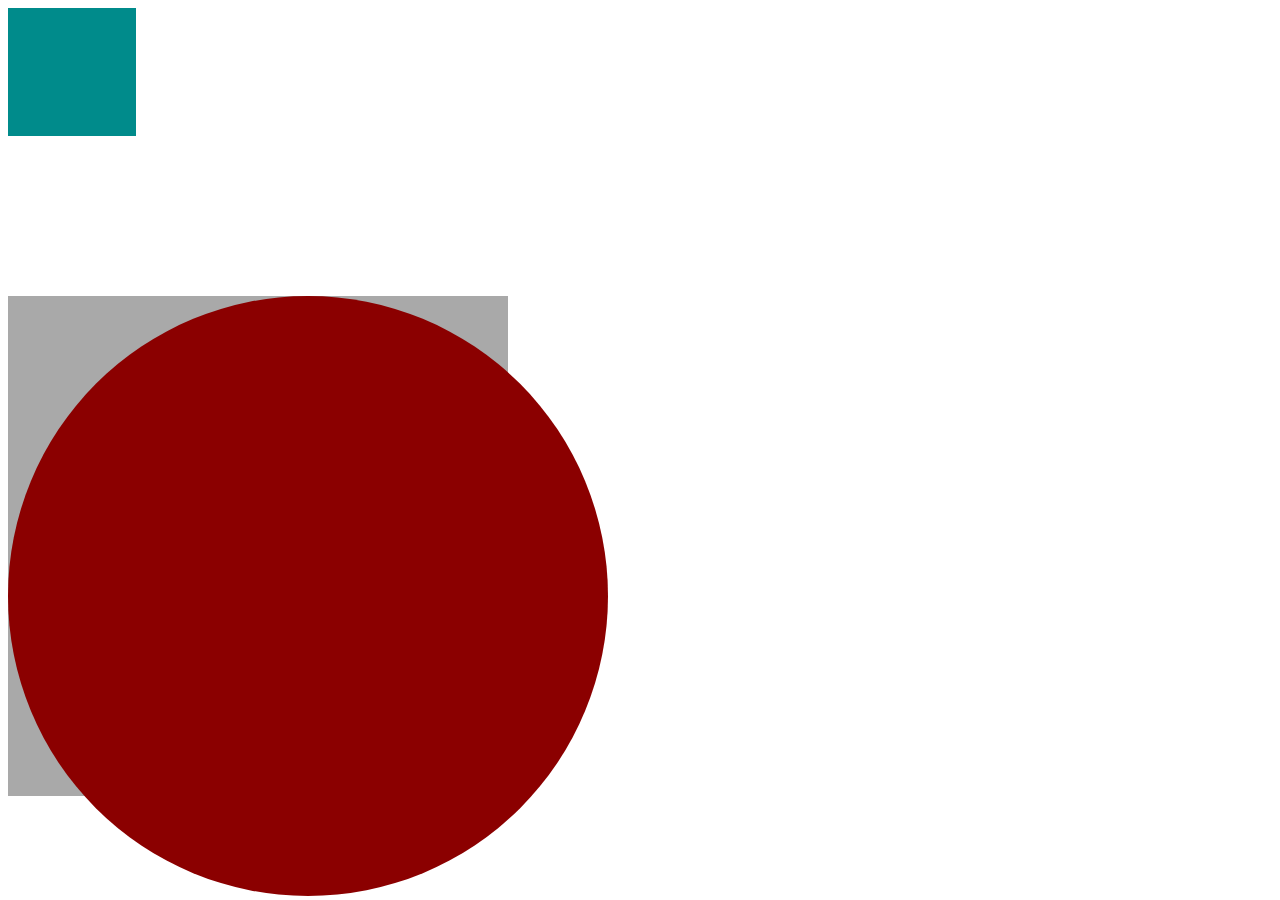
<file: s2css/index.html>
<!DOCTYPE html>
<html lang="en">
<head>
    <meta charset="UTF-8">
    <meta http-equiv="X-UA-Compatible" content="IE=edge">
    <meta name="viewport" content="width=device-width, initial-scale=1.0">
    <link rel="stylesheet" href="css/style.css">
    <title>Document</title>
</head>
<body>
    <div class="first-square"></div>
    <div class="second-square"></div>
    <div class="last-square">
        <div class="circle"></div>
    </div>
</body>
</html>
</file>
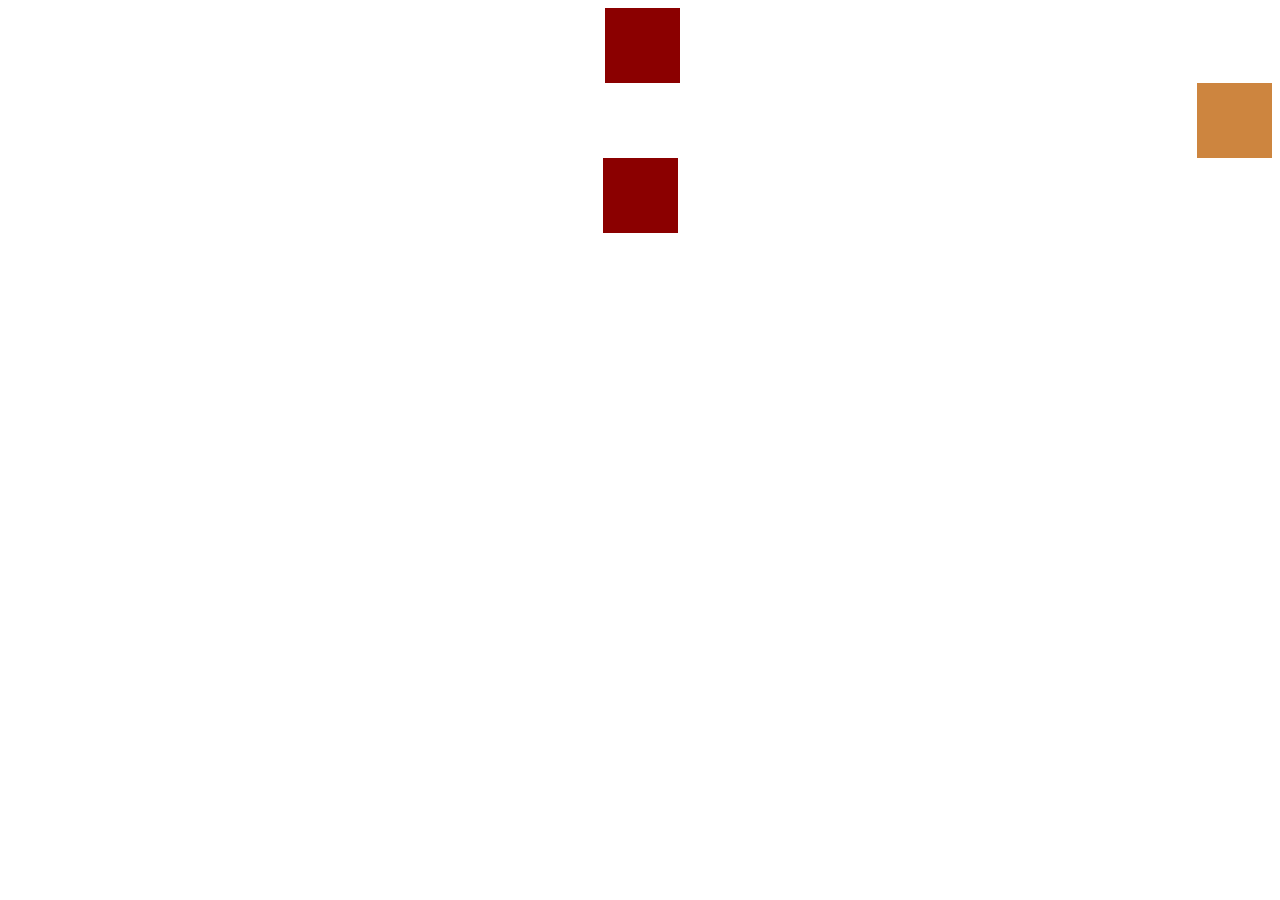
<file: s4positioning/index.html>
<!DOCTYPE html>
<html lang="en">
<head>
    <meta charset="UTF-8">
    <meta http-equiv="X-UA-Compatible" content="IE=edge">
    <meta name="viewport" content="width=device-width, initial-scale=1.0">
    <link rel="stylesheet" href="css/style.css">
    <title>Document</title>
</head>
<body>
    <div class="square bg-red center-by-margin"></div>
    <div class="square bg-peru ml-auto"></div>
    <div class="square bg-red by-navy"></div>
</body>
</html>
</file>
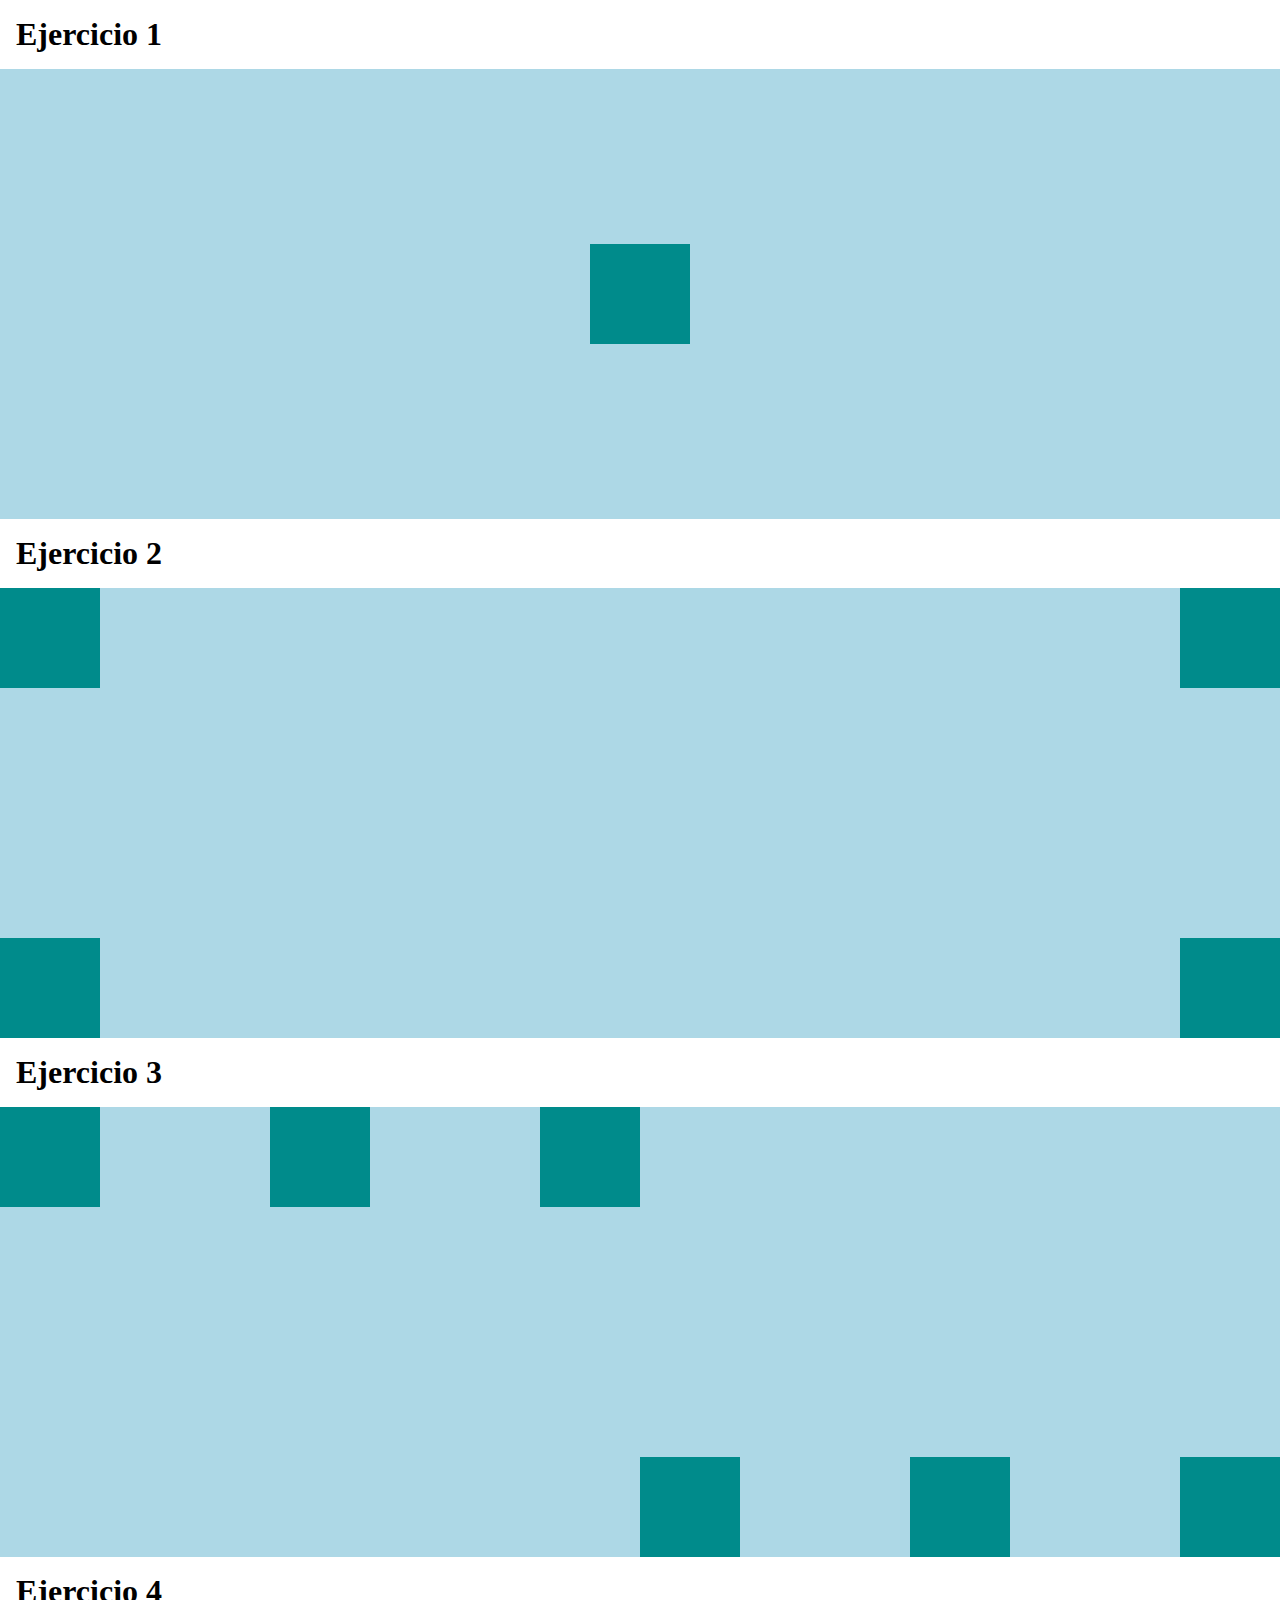
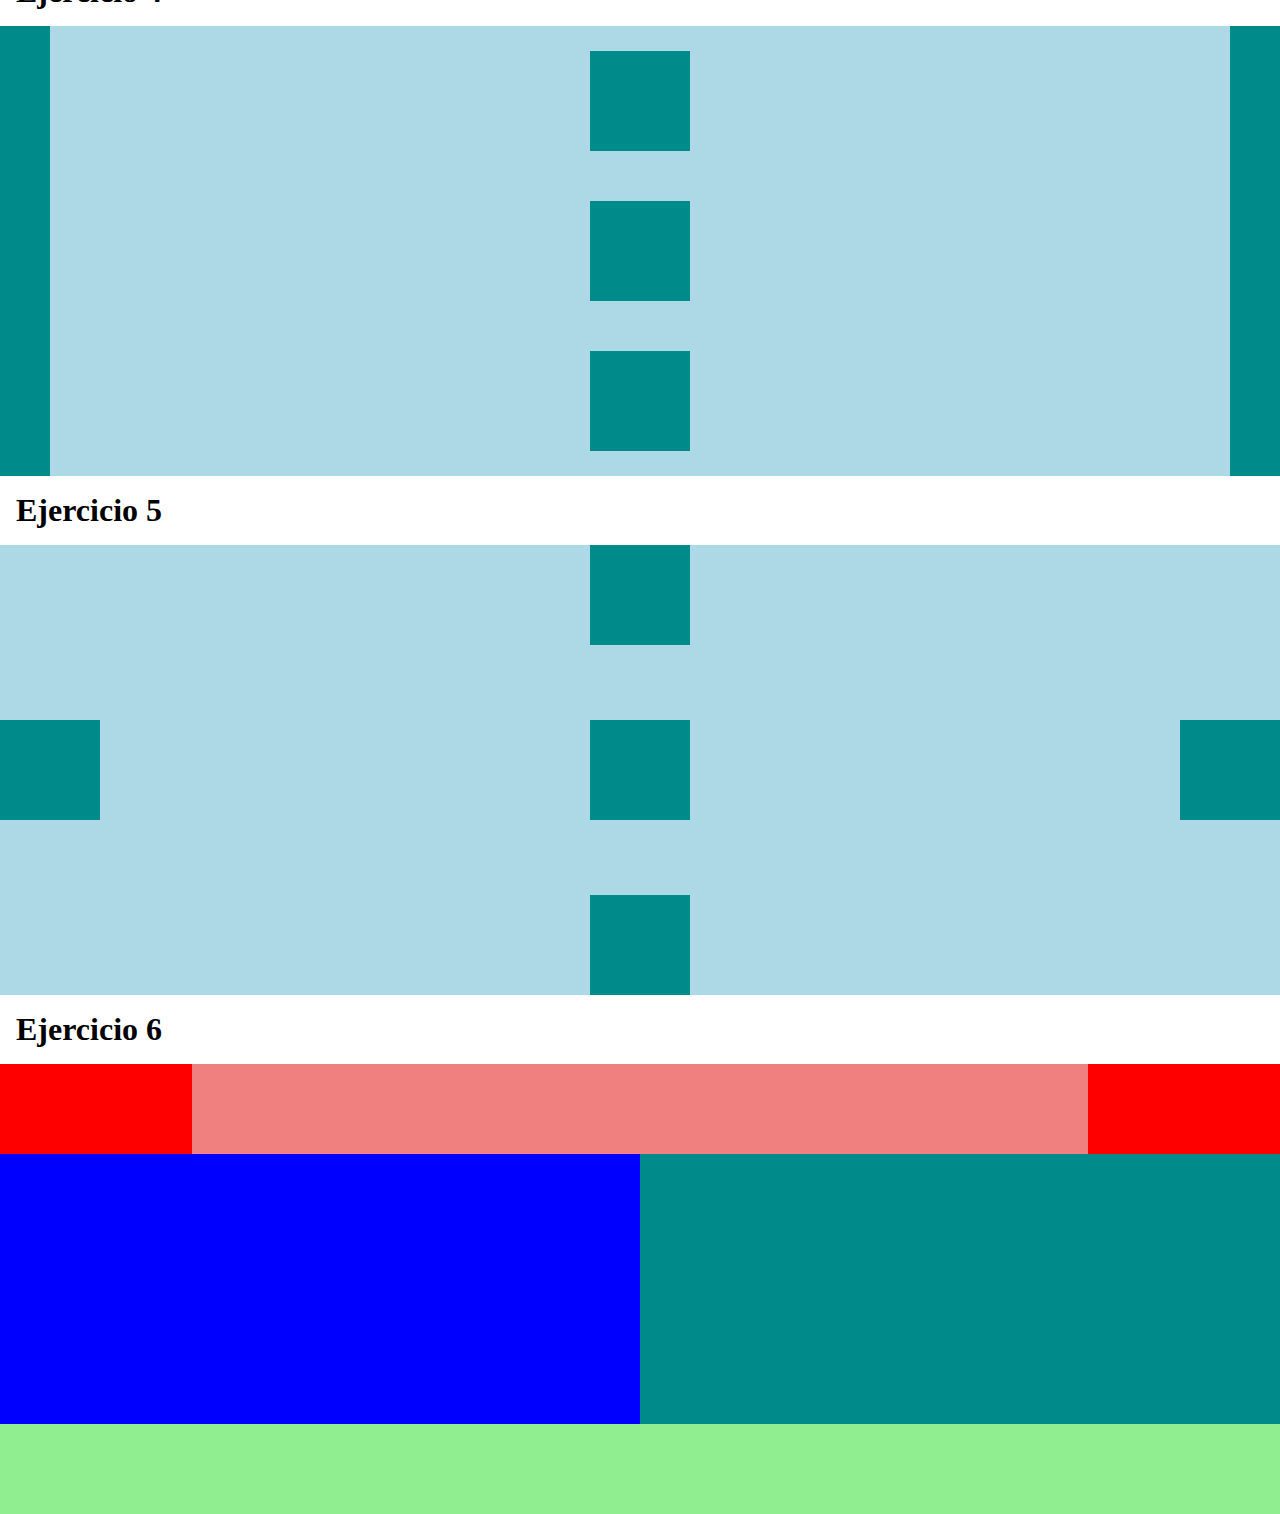
<file: s4positioningTarea/index.html>
<!DOCTYPE html>
<html lang="en">
<head>
    <meta charset="UTF-8">
    <meta http-equiv="X-UA-Compatible" content="IE=edge">
    <meta name="viewport" content="width=device-width, initial-scale=1.0">
    <link rel="stylesheet" href="css/style.css">
    <title>Document</title>
</head>
<body>

    <!--  1er Ejercicio -->
    <h1>Ejercicio 1</h1>
    <div class="container container-center">
        <div class="square"></div>
    </div>

    <!--  2do Ejercicio -->
    <h1>Ejercicio 2</h1>
        <div class = "container">
            <div class = "column-subcontainer subcontainer-1">
                <div class = "square"></div>
                <div class = "square"></div>
            </div>
            <div class = "column-subcontainer subcontainer-2">
                <div class = "square"></div>
                <div class = "square"></div>
            </div>
        </div>
        
        <!--  3er Ejercicio -->
        <h1>Ejercicio 3</h1>
        <div class = "container">
            <div class = "normal-subcontainer subcontainer-3">
                <div class = "square"></div>
                <div class = "square"></div>
                <div class = "square"></div>
            </div>
            <div class = "normal-subcontainer subcontainer-2">
                <div class = "square"></div>
                <div class = "square"></div>
                <div class = "square"></div>
            </div>
        </div>

        <!--  4to Ejercicio -->
        <h1>Ejercicio 4</h1>
        <div class = "E4-container">
            <div class = "E4-subcontainer E4-subcontainer-left">
                <div class = "square-height-100"></div>
            </div>
            <div class = "E4-subcontainer E4-subcontainer-center">
                <div class = "square"></div>
                <div class = "square"></div>
                <div class = "square"></div>
            </div>
            <div class = "E4-subcontainer E4-subcontainer-right">
                <div class = "square-height-100"></div>
            </div>
        </div>

        <!--  5to Ejercicio -->
        <h1>Ejercicio 5</h1>
        <div class = "E5-container">
            <div class = "E4-subcontainer E5-subcontainer-left">
                <div class = "square"></div>
            </div>
            <div class = "E4-subcontainer E5-subcontainer-center">
                <div class = "square"></div>
                <div class = "square"></div>
                <div class = "square"></div>
            </div>
            <div class = "E4-subcontainer E5-subcontainer-right">
                <div class = "square"></div>
            </div>
        </div>

        <h1>Ejercicio 6</h1>
        <div class="E6-container">
            <div class="E6-subcontainer-1">
                <div class="E6-square-1"></div>
                <div class="E6-square-2"></div>
                <div class="E6-square-1"></div>
            </div>
            <div class="E6-subcontainer-2">
                <div class="E6-square-3"></div>
                <div class="E6-square-4"></div>
            </div>
            <div class="E6-subcontainer-3">
                <div class="E6-square-5"></div>
            </div>
        </div>

        

</body>
</html>
</file>
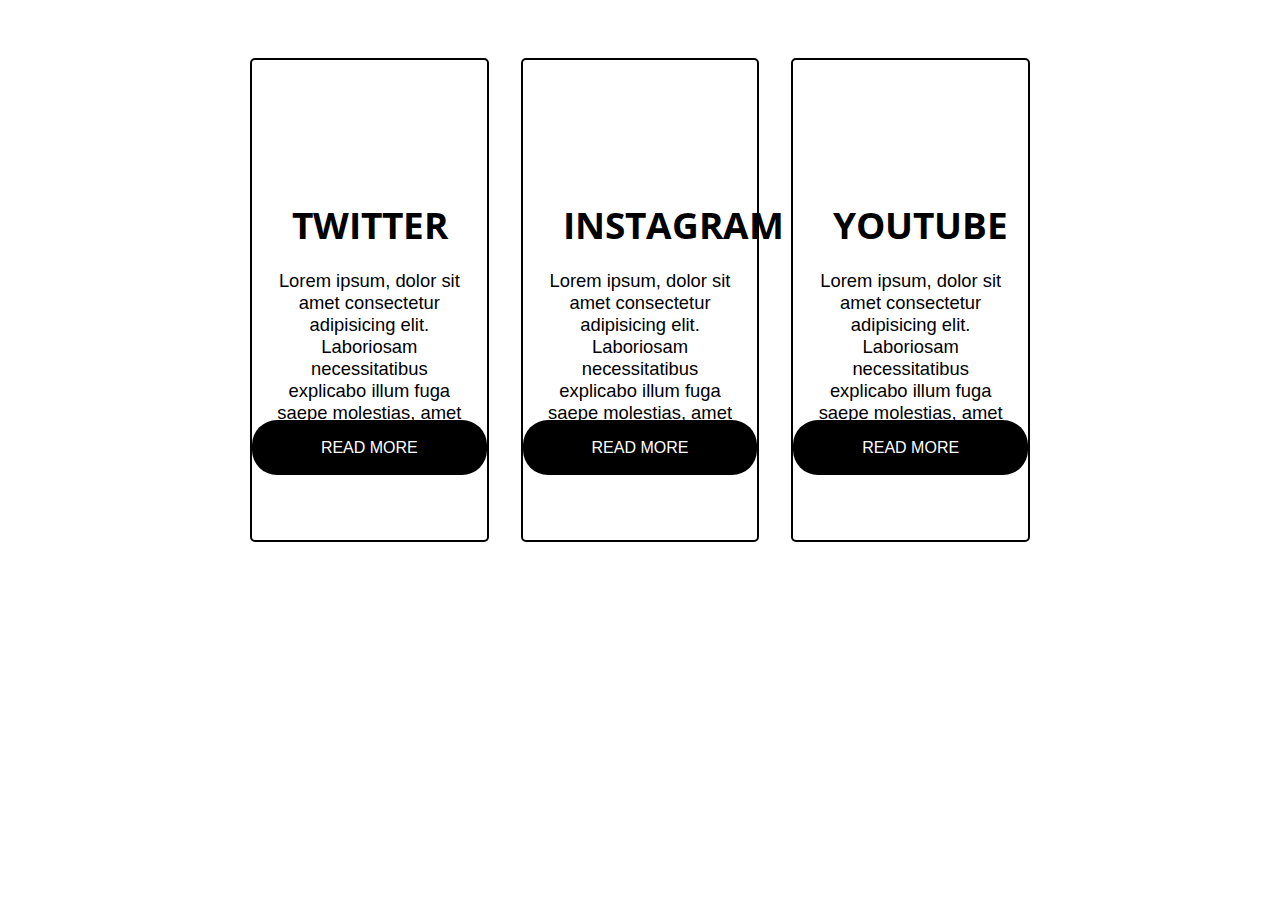
<file: desafios/cards/index.html>
<!DOCTYPE html>
<html lang="en">
<head>
    <meta charset="UTF-8">
    <meta http-equiv="X-UA-Compatible" content="IE=edge">
    <meta name="viewport" content="width=device-width, initial-scale=1.0">
    <link rel="stylesheet" href="css/style.css">
    <link rel="stylesheet" href="https://pro.fontawesome.com/releases/v5.10.0/css/all.css" integrity="sha384-AYmEC3Yw5cVb3ZcuHtOA93w35dYTsvhLPVnYs9eStHfGJvOvKxVfELGroGkvsg+p" crossorigin="anonymous"/>
    <link rel="preconnect" href="https://fonts.gstatic.com">
    <link href="https://fonts.googleapis.com/css2?family=Open+Sans:wght@300;800&display=swap" rel="stylesheet">
    <title>Document</title>
</head>
<body>
    <section class="container">
        <div class="subcontainer">
            <div class="subcontainer-content align-center sub-cont-top">
                <i class="fab fa-twitter icons"></i>
            </div>
            <div class="subcontainer-content d-inline-block sub-cont-middle">
                <h1>TWITTER</h1>
                <p>Lorem ipsum, dolor sit amet consectetur adipisicing elit. Laboriosam necessitatibus explicabo illum fuga saepe molestias, amet consequuntur error illo in.</p>
            </div>
            <div class="subcontainer-content sub-cont-top">
                <button>READ MORE</button>
            </div>
        </div>

        <div class="subcontainer">
            <div class="subcontainer-content align-center sub-cont-top">
                <i class="fab fa-instagram icons"></i>
            </div>
            <div class="subcontainer-content d-inline-block sub-cont-middle">
                <h1>INSTAGRAM</h1>
                <p>Lorem ipsum, dolor sit amet consectetur adipisicing elit. Laboriosam necessitatibus explicabo illum fuga saepe molestias, amet consequuntur error illo in.</p>
            </div>
            <div class="subcontainer-content sub-cont-top">
                <button>READ MORE</button>
            </div>
        </div>

        <div class="subcontainer">
            <div class="subcontainer-content align-center sub-cont-top">
                <i class="fab fa-youtube icons"></i>
            </div>
            <div class="subcontainer-content d-inline-block sub-cont-middle">
                <h1>YOUTUBE</h1>
                <p>Lorem ipsum, dolor sit amet consectetur adipisicing elit. Laboriosam necessitatibus explicabo illum fuga saepe molestias, amet consequuntur error illo in.</p>
            </div>
            <div class="subcontainer-content sub-cont-top">
                <button>READ MORE</button>
            </div>
        </div>
        
    </section>
</body>
</html>
</file>
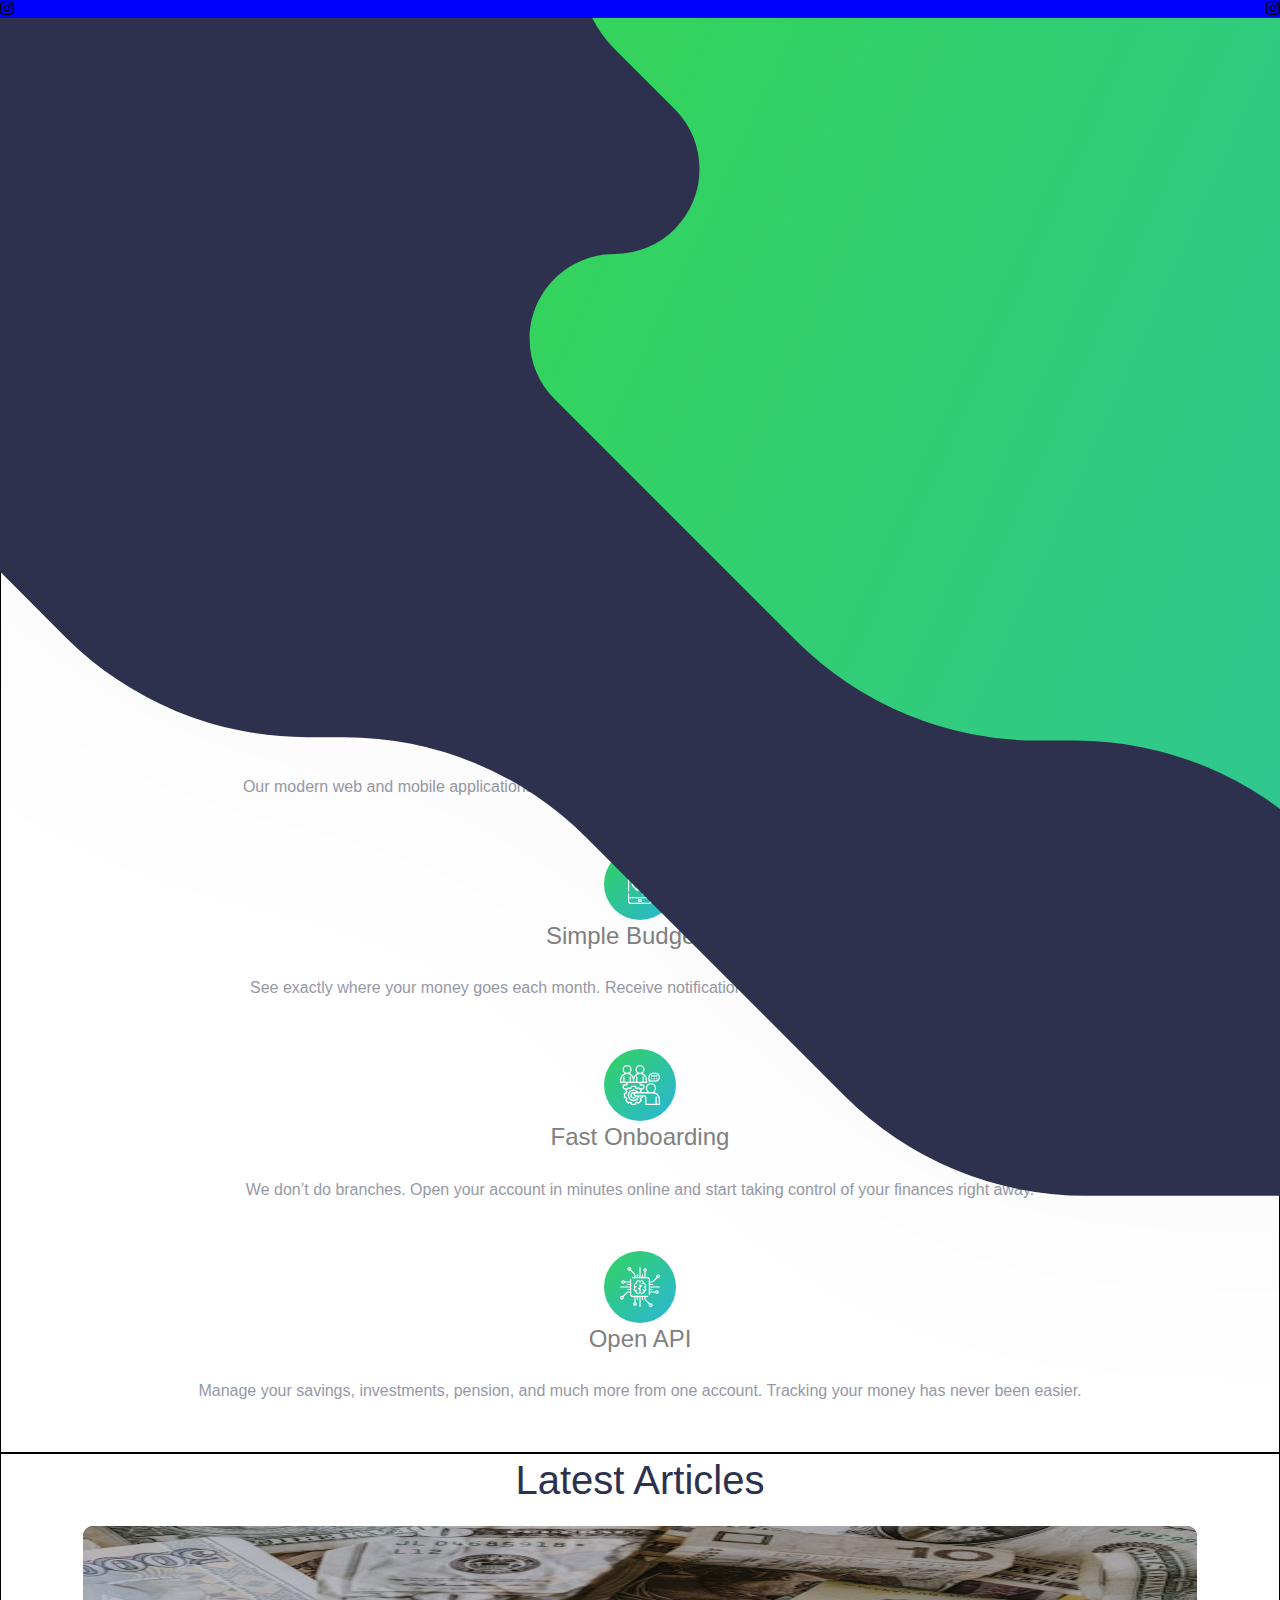
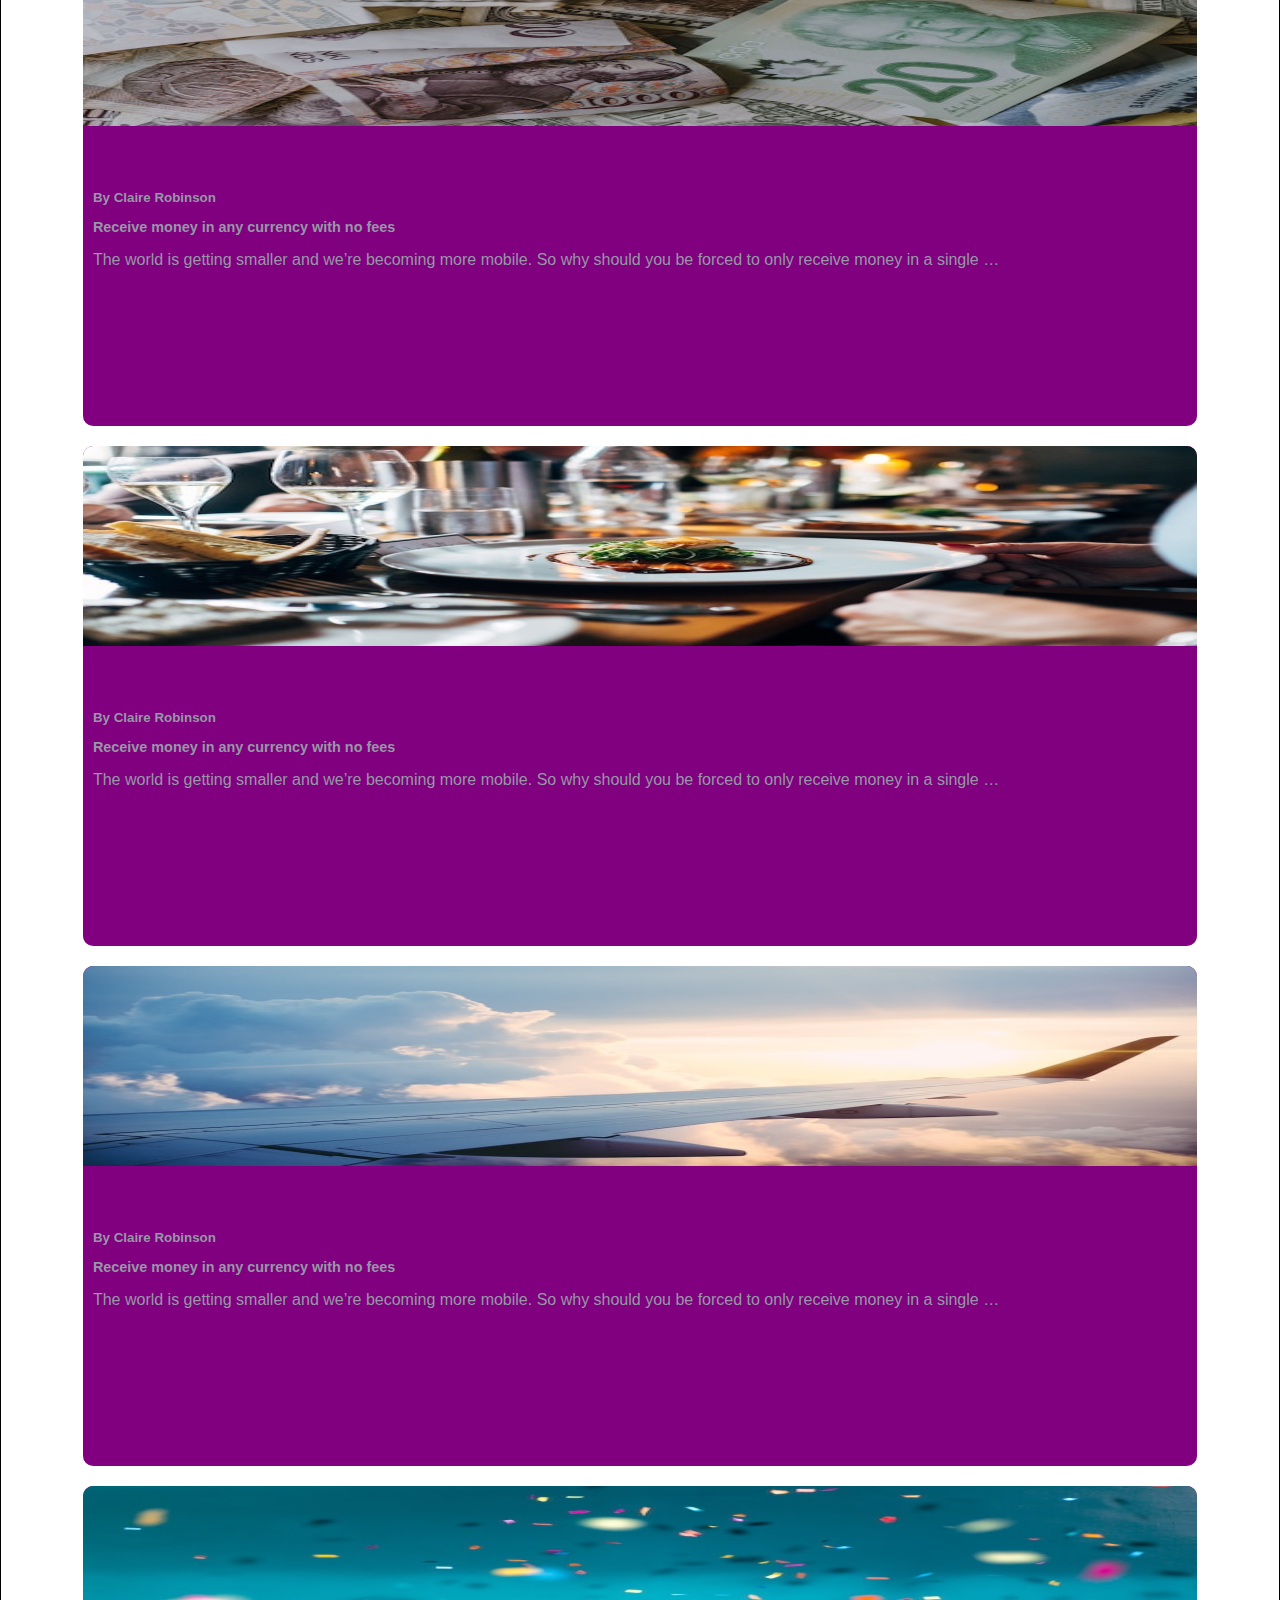
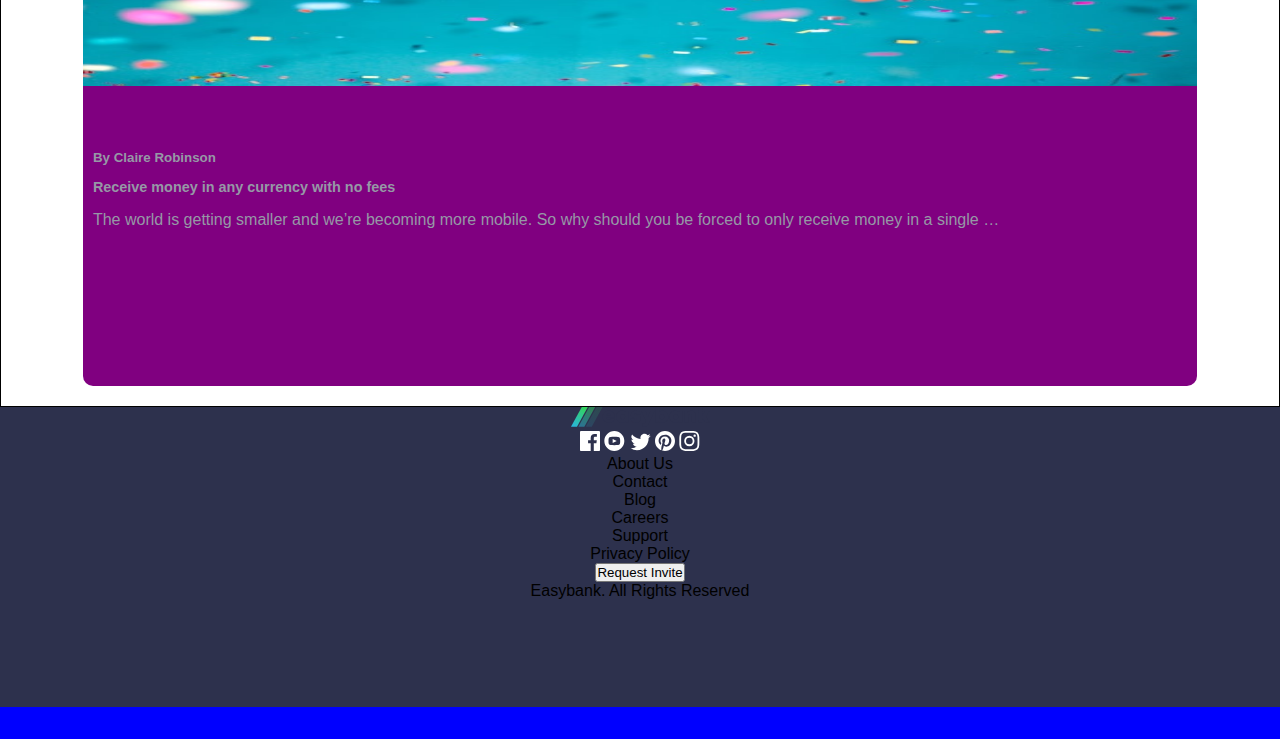
<file: desafios/primerPagina/index.html>
<!DOCTYPE html>
<html lang="en">
<head>
    <meta charset="UTF-8">
    <meta http-equiv="X-UA-Compatible" content="IE=edge">
    <meta name="viewport" content="width=device-width, initial-scale=1.0">
    <title>Document</title>
    <link rel="stylesheet" href="css/style.css">
    <link rel="stylesheet" href="https://cdnjs.cloudflare.com/ajax/libs/font-awesome/5.15.2/css/all.min.css">


</head>
<body>

    <header>
        <nav>
            <div class="nav-wrapper">
                <i class="fab fa-instagram icons"></i>
            </div>
            <div class="nav-wrapper nav-right">
                <i class="fab fa-instagram icons"></i>
            </div>
        </nav>
        <div class="card-header-wrapper ">
            <div class="img-container">
                <img src="images/bg-intro-mobile.svg" alt="">
                <!-- <img src="images/image-mockups.png" alt=""> -->
            </div>


            <div>
                <h1>Next generation digital banking </h1>
                 <div class="card-text">
                     <p>Take your financial life online. Your Easybank account will be a one-stop-shop for spending, saving, budgeting, investing, and much more. 
                     </p>
                <button class="btn1">Request Invite</button> 
            </div>
            <h1>Next generation digital banking </h1>
                 <div class="card-text">
                     <p>Take your financial life online. Your Easybank account will be a one-stop-shop for spending, saving, budgeting, investing, and much more. 
                     </p>
                    <button class="btn1">Request Invite</button> 
                </div>
            </div>

            

        </div> 




            <!-- <div class="card-header">
                <div class="header-subcontainer">
                    <div>

                    </div>
                </div> -->


                <!-- <i class="fab fa-instagram icons"></i>
                <h1>Next generation digital banking </h1>
                 <div class="card-text">
                     <p>Take your financial life online. Your Easybank account will be a one-stop-shop for spending, saving, budgeting, investing, and much more. 
                     </p>
                <button class="btn1">Request Invite</button>
                </div>       -->
            <!-- </div> -->
        <!-- </div> -->

    </header>
    
    <div class="card-wrapper ">
        <div class="card">
            <h1>Why choose Easybank? </h1>
            <div class="card-text">
                <p>We leverage Open Banking to turn your bank account into your financial hub. Control your finances like never before. 
                </p>
            </div>      
        </div>

        <div class="card">
            <img src="images/icon-online.svg" alt="">
            <h2>Online Banking </h2>
            <div class="card-text">
                <p>Our modern web and mobile applications allow you to keep track of your finances wherever you are in the world. 
                </p>
            </div>      
        </div>

        <div class="card">
            <img src="images/icon-budgeting.svg" alt="">
            <h2>Simple Budgeting </h2>
            <div class="card-text">
                <p>See exactly where your money goes each month. Receive notifications when you’re close to hitting your limits.
                </p>
            </div>      
        </div>

        <div class="card">
            <img src="images/icon-onboarding.svg" alt="">
            <h2>Fast Onboarding </h2>
            <div class="card-text">
                <p>We don’t do branches. Open your account in minutes online and start taking control of your finances right away.
                </p>
            </div>      
        </div>

        <div class="card">
            <img src="images/icon-api.svg" alt="">
            <h2>Open API </h2>
            <div class="card-text">
                <p>Manage your savings, investments, pension, and much more from one account. Tracking your money has never been easier.
                </p>
            </div>      
        </div>

        
    </div>

    <div class="card-wrapper ta-center">
        <h1>Latest Articles</h1>
        <div class="card">
            <div class="subcontainer">
                <!--Agregar imagen aquí-->
                <img src="images/image-currency.jpg" >
                <h5>By Claire Robinson </h5>
                <div class="card-text">
                    <h3>Receive money in any currency with no fees 
                    </h3>
                    <p>The world is getting smaller and we’re becoming more mobile. So why should you be forced to only receive money in a single …</p>
                </div>  
            </div>
                
        </div>

        <div class="card">
            <div class="subcontainer">
                <!--Agregar imagen aquí-->
                <img src="images/image-restaurant.jpg" >
                <h5>By Claire Robinson </h5>
                <div class="card-text">
                    <h3>Receive money in any currency with no fees 
                    </h3>
                    <p>The world is getting smaller and we’re becoming more mobile. So why should you be forced to only receive money in a single …</p>
                </div>  
            </div>
                
        </div>

        <div class="card">
            <div class="subcontainer">
                <!--Agregar imagen aquí-->
                <img src="images/image-plane.jpg" >
                <h5>By Claire Robinson </h5>
                <div class="card-text">
                    <h3>Receive money in any currency with no fees 
                    </h3>
                    <p>The world is getting smaller and we’re becoming more mobile. So why should you be forced to only receive money in a single …</p>
                </div>  
            </div>
                
        </div>

        <div class="card">
            <div class="subcontainer">
                <!--Agregar imagen aquí-->
                <img src="images/image-confetti.jpg" >
                <h5>By Claire Robinson </h5>
                <div class="card-text">
                    <h3>Receive money in any currency with no fees 
                    </h3>
                    <p>The world is getting smaller and we’re becoming more mobile. So why should you be forced to only receive money in a single …</p>
                </div>  
            </div>
                
        </div>
        
    </div> 

    <footer class="footer1">
        <img src="images/logo.svg" alt="">
        <div>
            <img src="images/icon-facebook.svg" alt="">
            <img src="images/icon-youtube.svg" alt="">
            <img src="images/icon-twitter.svg" alt="">
            <img src="images/icon-pinterest.svg" alt="">
            <img src="images/icon-instagram.svg" alt="">
        </div>
        <ul>
            <li>About Us</li>
            <li>Contact</li>
            <li>Blog</li>
            <li>Careers</li>
            <li>Support</li>
            <li>Privacy Policy</li>
        </ul>
        <button>Request Invite</button>
        <p>Easybank. All Rights Reserved</p>
    </footer>
     
</body>
</html>
</file>
<file: s2css/css/style.css>
.first-square{
    width: 10vw;
    height: 10vw;
    background: darkcyan;
}

.second-square{
    background-image: url(https://picsum.photos/id/237/200/300);
    width: 25vw ;
    height: calc(25vw / 2);
    background-size: cover;
    background-repeat: no-repeat;
    background-position: center;
}

.last-square{
    width: 500px;
    height: 500px;
    background-color: darkgrey;
}

.circle{
    width: calc((500px / 5) * 3 * 2);
    height: calc((500px / 5) * 3 * 2);
    background-color: darkred;
    border-radius: 50%;
}
</file>
<file: s4positioning/css/style.css>
.square{
    width: 75px;
    height: 75px;
}
.bg-red{
    background-color: darkred;
}

.bg-peru{
    background-color: peru;
}

.center-by-margin{
    margin-left: calc( 50% - 35px );    
}

.ml-auto{
    margin-left: auto;
}

.by-navy{
    margin-left: auto;
    margin-right: auto;
}
</file>
<file: s4positioningTarea/css/style.css>
*{
    padding: 0;
    margin: 0;
}
h1{
    margin: 1rem;
}

/*Primer ejercicio*/

.container{
    background: lightblue;
    display: flex;
    height: 50vh;
    width: 100vw;
}

.container-center{
    justify-content: center;
    align-items: center;
}

.square{
    background: darkcyan;
    height: 100px;
    width: 100px;
    text-align: center;
}

/*---------------------*/

/*Segundo ejercicio*/

.column-subcontainer{
    width: 50%;
    display: flex;
    flex-direction: column;
}



.subcontainer-1{
    
    justify-content: space-between;
    align-items: flex-start;
}

.subcontainer-2{
    justify-content: space-between;
    align-items: flex-end;
}

/*Tercer ejercicio */
.subcontainer-3{
    justify-content: space-between;
    align-items: flex-start;
}

.normal-subcontainer{
    width: 50%;
    display: flex;
}

/*4to ejercicio*/

.E4-container{
    background: lightblue;
    display: flex;
    height: 50vh;
    width: 100vw;

}

.E4-subcontainer{
    width: calc((100vw) / 3);
    height: 100%;
    display: flex;
}

.E4-subcontainer-left{
    justify-content: flex-start;
}

.E4-subcontainer-right{
    justify-content: flex-end;
}

.E4-subcontainer-center{
    flex-direction: column;
    justify-content: space-around;
    align-items: center;
}

.square-height-100{
    width: 50px;
    /*Por defecto toma el valor de 100 si no se le coloca altura.*/
    height: 100%;
    background-color:darkcyan;
}

/*5to ejercicio*/

.E5-container{
        background: lightblue;
        display: flex;
        height: 50vh;
        width: 100vw;
}


.E5-subcontainer-left{
    align-items: center;
    justify-content: flex-start;
}

.E5-subcontainer-center{
    flex-direction: column;
    justify-content: space-between;
    align-items: center;
}

.E5-subcontainer-right{
    align-items: center;
    justify-content: flex-end;
}

/*Ejercicio 6*********************/

.E6-container{
    background: lightblue;
    flex-direction: column;
        display: flex;
        height: 50vh;
        width: 100vw;
}

/*subcontainer 1*/
.E6-subcontainer-1{
    width: 100%;
    height: calc(100% / 5);
    display: flex;
    justify-content: space-between;
}

/*Subcontainer 1 squares*/

.E6-square-1{
    width: 15%;
    height: 100%;
    background: red;
}

.E6-square-2{
    width: 70%;
    height: 100%;
    background:lightcoral;
}

/*Subcontainer 2*/

.E6-subcontainer-2{
    display: flex;
    width: 100%;
    height: calc((100% / 5) * 3);
}

.E6-square-3{
    width: 50%;
    background:blue;
}

.E6-square-4{
    width: 50%;
    background:darkcyan;
}

/*Subcontainer 3*/

.E6-subcontainer-3{
    display: flex;
    width: calc(100%);
    height: calc(100% / 5);
}

.E6-square-5{
    width: 100%;
    background:lightgreen;
}
</file>
<file: desafios/cards/css/style.css>
*{
    margin: 0;
    padding: 0;
}

.container{
    height: 600px;
    width: 100vw;
    display: flex;
    justify-content: center;
    align-items: center;
}

.subcontainer{
    width: calc((100vw / 3) - 15%);
    height: calc(100% - 20%);
    background:white;
    display: absolute;
    margin: 1rem;
    display: flex;
    flex-direction: column;
    justify-content: space-between;
    transition-duration: 0.5s;
    border-radius: 5px;
    color: black;
    border: solid black 2px;
    
}

.subcontainer:hover{
    /* margin-top: -10px; */
    transform: scale(1.1);
    transition-duration: 0.5s;
    color: white;
    border: none;
    box-shadow: 15px 15px 25px gray;
}

/*Poner el color del fondo del boton inverso*/

button{
    
    height: 55px;
    width: 280px;
    border-radius: 25px;
    cursor: pointer;
    background: black;
    color: white;
    border: none;
    transition-duration: 0.5s;
    font-size: 1rem;
}

.subcontainer:hover .sub-cont-top button{
    background: white;
    color: #ed4079;
    border: none;
    transition-duration: 0.5s;
}

.subcontainer-content{
    
    width: 100%;
    height: 100%;
    display: flex;
    text-align: center;
}

.subcontainer:hover{
    background: #ed4079;
}


.sub-cont-top{
    height: calc(100% / 4);
    justify-content: center;
}

.sub-cont-middle{
    height: calc((100% / 4) * 2);
}

.subcontainer-content h1{
    font-size: 2.3rem;
    margin: 20px;
    font-family:'Open Sans', sans-serif;
    font-weight: bolder;
}

.subcontainer-content p{
    font-size: 1.15rem;
    font-family:Arial, Helvetica, sans-serif;
    font-weight: normal;
}

.d-inline-block{
    display: block;
}

.d-inline-block h1, .d-inline-block p{
    padding: 0px 20px;
}

.icons{
    font-size: 5rem;
}

.align-center{
    align-items: center;
    justify-content: center;
}
</file>
<file: desafios/primerPagina/css/style.css>
* {
  -webkit-box-sizing: border-box;
          box-sizing: border-box;
  padding: 0;
  margin: 0;
  font-family: 'Public Sans', sans-serif;
}

body {
  background-color: white;
}

/*Header section*/
header nav {
  display: -webkit-box;
  display: -ms-flexbox;
  display: flex;
}

header nav .nav-wrapper {
  width: 50%;
  height: 100%;
}

header nav .nav-right {
  text-align: right;
}

.card-header-wrapper {
  display: -webkit-box;
  display: -ms-flexbox;
  display: flex;
  position: relative;
  width: 100%;
  height: 50vh;
}

.card-header-wrapper img {
  width: 100%;
  position: absolute;
}

/*Header section*/
.card-wrapper {
  width: 100%;
  margin-left: auto;
  margin-right: auto;
  border: 1px solid black;
  background-color: white;
  text-align: center;
}

.card-wrapper h1 {
  color: #2D314D;
  font-size: 40px;
  margin: 0px 0px 40px;
  font-weight: 300;
  line-height: 1.3;
  margin-bottom: .5em;
}

.card {
  background-color: white;
  display: -webkit-box;
  display: -ms-flexbox;
  display: flex;
  -webkit-box-orient: vertical;
  -webkit-box-direction: normal;
      -ms-flex-direction: column;
          flex-direction: column;
  -webkit-box-align: center;
      -ms-flex-align: center;
          align-items: center;
  margin: 20px;
  color: gray;
}

.card h1 {
  font-size: 40px;
  margin: 0px 0px 40px;
  font-weight: 300;
  line-height: 1.3;
  margin-bottom: .5em;
}

.card h2 {
  font-size: 24px;
  margin: 0px 0px 12px;
  font-weight: 300;
  line-height: 1.3;
  margin-bottom: .5em;
}

.card h3 {
  color: #9698A6;
  font-size: 14.4px;
  margin: 14.4px 0px;
}

.card h5 {
  color: #9698A6;
  font-size: 13.3333px;
  margin: 13.3333px 0px;
}

.card p {
  color: #9698A6;
  font-size: 16px;
  margin: 16px 0px 32px;
}

.card .subcontainer {
  background: purple;
  width: 90%;
  height: 500px;
  text-align: left;
  border-radius: 10px;
}

.card .subcontainer img {
  width: 100%;
  height: 50%;
  padding-bottom: 50px;
  border-radius: 10px;
}

.card .subcontainer .card-text, .card .subcontainer h5 {
  margin: 10px;
}

.footer1 {
  height: 300px;
  background-color: #2D314D;
  text-align: center;
  font-size: 16px;
  margin: 0px 0px 32px;
}

@media only screen and (min-width: 768px) {
  body {
    background-color: red;
  }
}

@media only screen and (min-width: 1024px) {
  body {
    background-color: blue;
  }
}
/*# sourceMappingURL=style.css.map */
</file>
